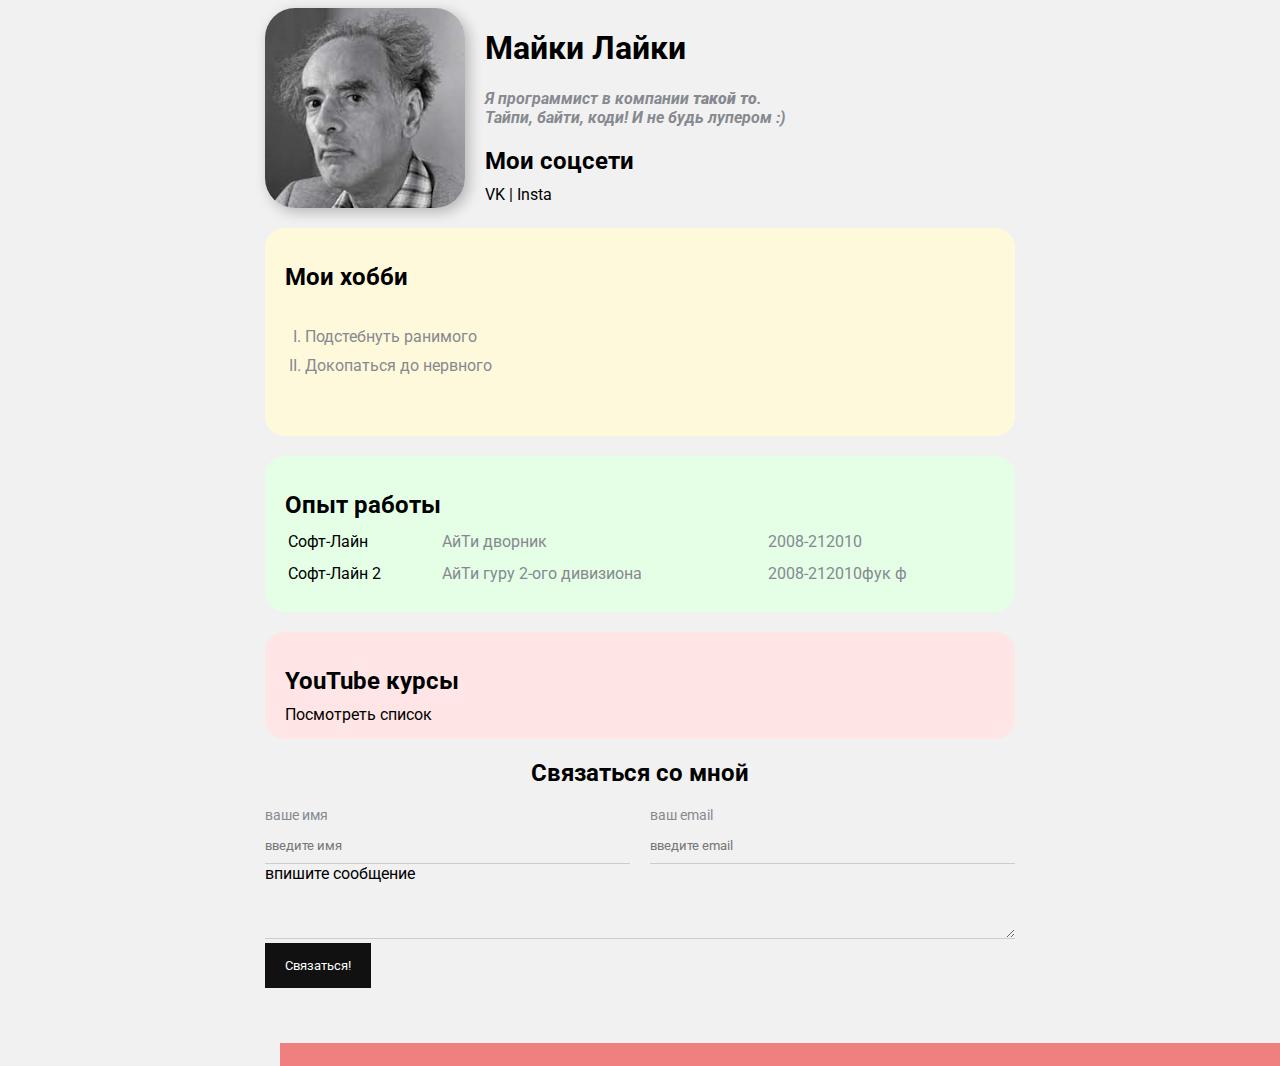
<file: index.html>
<!DOCTYPE html>
<html lang="en">

<head>
    <meta charset="UTF-8">
    <title>Miki's CV</title>
    <link rel="stylesheet" href="styles.css">
</head>

<body>
    <!-- <img src="[data-uri]" -->
    <div class="container">
        <div class="info">
            <img src="Аватар.jpg" alt="тут фотка Ландау" class="avatar">
            <div class="info-text">
                <h1>Майки Лайки</h1>
                <p>Я программист в компании <strong>такой то</strong>.</p>
                <p>Тайпи, байти, коди! И не будь лупером :)</p>
                <h2>Мои соцсети</h2>
                <a href="http://google.com" target="_blank">VK</a></li>
                |
                <a href="http://yandex.com" target="_blank">Insta</a>
            </div>
        </div>

        <div class="card bg-yellow">
            <h2>Мои хобби</h2>

            <ol class="list" type="I">
                <li>Подстебнуть ранимого</li>
                <li>Докопаться до нервного</li>
            </ol>
        </div>
        <div class="card bg-green">
            <h2>Опыт работы</h2>
            <table class="table">
                <tr>
                    <td>Софт-Лайн</td>
                    <td>АйТи дворник</td>
                    <td>2008-212010</td>
                </tr>
                <tr>
                    <td>Софт-Лайн 2</td>
                    <td>АйТи гуру 2-ого дивизиона</td>
                    <td>2008-212010фук ф</td>
                </tr>
                <tr></tr>
            </table>
        </div>
        <div class="card bg-red">
            <h2>YouTube курсы</h2>
            <a href="YouTube.html" target="_blank">Посмотреть список</a>
        </div>

        <div class="contact">
            <h2>Связаться со мной</h2>
            <form action="/">
                <div class="row">
                    <div class="form-group">
                        <label for="name">ваше имя</label>
                        <input type="text" id="name" placeholder="введите имя">
                    </div>
                    <div class="form-group">
                        <label for="email">ваш email</label>
                        <input type="text" id="email" placeholder="введите email">
                    </div>
                </div>
                <label for="text">впишите сообщение</label>
        </div>

        <textarea id="text"></textarea>
        <input class="btn" type="submit" value="Связаться!">
        </form>
        <div class="position">
            <div class="box">

            </div>
        </div>

    </div>

    </div>
    <span>

   

</body>

</html>
</file>
<file: styles.css>
@import url('https://fonts.googleapis.com/css2?family=Roboto&display=swap');
body {
    background-color: #f1f1f1;
    font-family: 'Roboto', sans-serif;
}

.avatar {
    width: 200px;
    border-radius: 30px;
    box-shadow: 4px 4px 14px rgba(0, 0, 0, 0.25);
}

a {
    color: black;
    text-decoration: none;
}

a:hover {
    text-decoration: underline;
}

a:active {
    color: blue
}

a:visited {
    color: grey
}

.info {
    display: flex;
    margin-bottom: 20px;
}

@media (max-width:700px) {
    .info {
        text-align: center;
        display: block;
    }
}

.info-text {
    padding-left: 20px;
}

.info-text h2 {
    margin-bottom: 10px;
}

.info p {
    color: #86898f;
    margin: 0px;
    font-style: italic;
    font-weight: bold;
    text-decoration: none;
}

.container {
    max-width: 750px;
    margin: auto;
}

.social {
    background: rebeccapurple;
    padding: 15px;
    border: 5px solid red;
    margin: 20px;
}

.bg-yellow {
    background: #fff9dc;
}

.bg-green {
    background: #e5ffe7;
}

.bg-red {
    background: #ffe5e5;
}

.card {
    padding: 15px 20px;
    margin-bottom: 20px;
    border-radius: 20px;
}

.card h2 {
    margin-bottom: 10px;
}

.list {
    padding: 20px
}

.list li {
    color: #86898f;
    margin-bottom: 10px;
}

.table {
    width: 100%;
}

.table td {
    padding-bottom: 10px;
}

.table td:nth-child(2),
td:nth-child(3) {
    color: #86898f;
}


/* 
.table tr:nth-child(even) {
    background: aqua;
} */

.contact h2 {
    text-align: center;
}

.form-group label {
    display: block;
    font-size: 14px;
    color: #86898f;
}

.form-group input,
textarea {
    width: 100%;
    box-sizing: border-box;
    border: none;
    border-bottom: 1px solid #ccc;
    color: #000;
    padding: 15px 0 10px;
    outline: none;
    font-family: inherit;
    background: transparent;
}

.row {
    display: flex
}

.row .form-group {
    width: 50%;
}

.row .form-group:first-child {
    margin-right: 20px;
}

.btn {
    color: white;
    background: #111;
    border: none;
    cursor: pointer;
    padding: 15px 20px;
    font-family: inherit;
}

.btn:hover {
    opacity: 0.9;
}


/*Position*/

.position {
    position: relative;
    /* border: 4px solid black; */
    margin-top: 40px;
    padding: 15px
}

.box {
    position: fixed;
    /*     top: 0;
    left: 0;
 */
    width: 100%;
    height: 50px;
    background: lightcoral;
}
</file>
